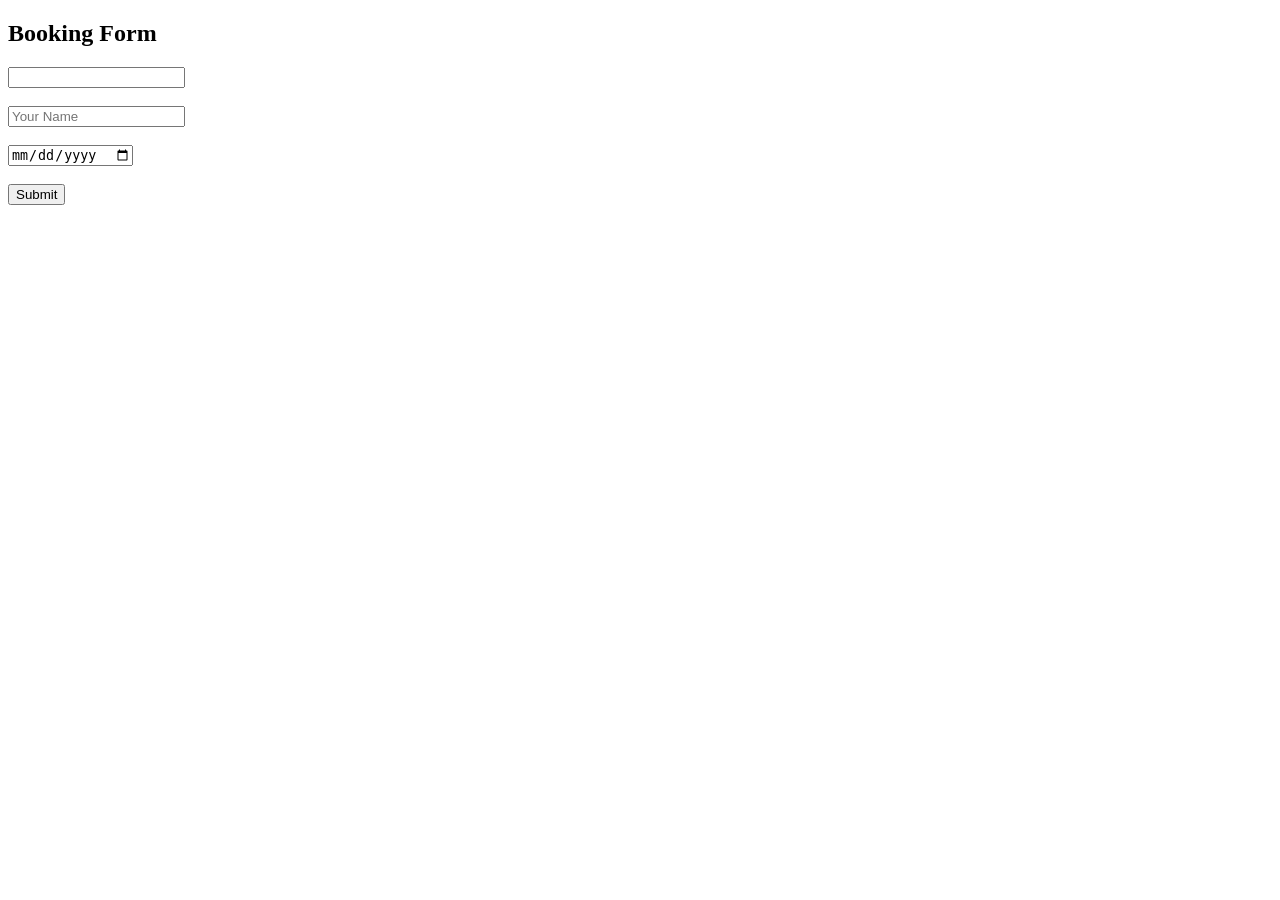
<file: booking.html>
<!DOCTYPE html>
<html>
<head>
<title>Booking</title>
</head>

<body>

<h2>Booking Form</h2>

<input type="text" id="place" readonly><br><br>
<input type="text" id="name" placeholder="Your Name"><br><br>
<input type="date" id="date"><br><br>

<button onclick="submitBooking()">Submit</button>

<p id="msg"></p>

<script src="script.js"></script>
</body>
</html>
</file>
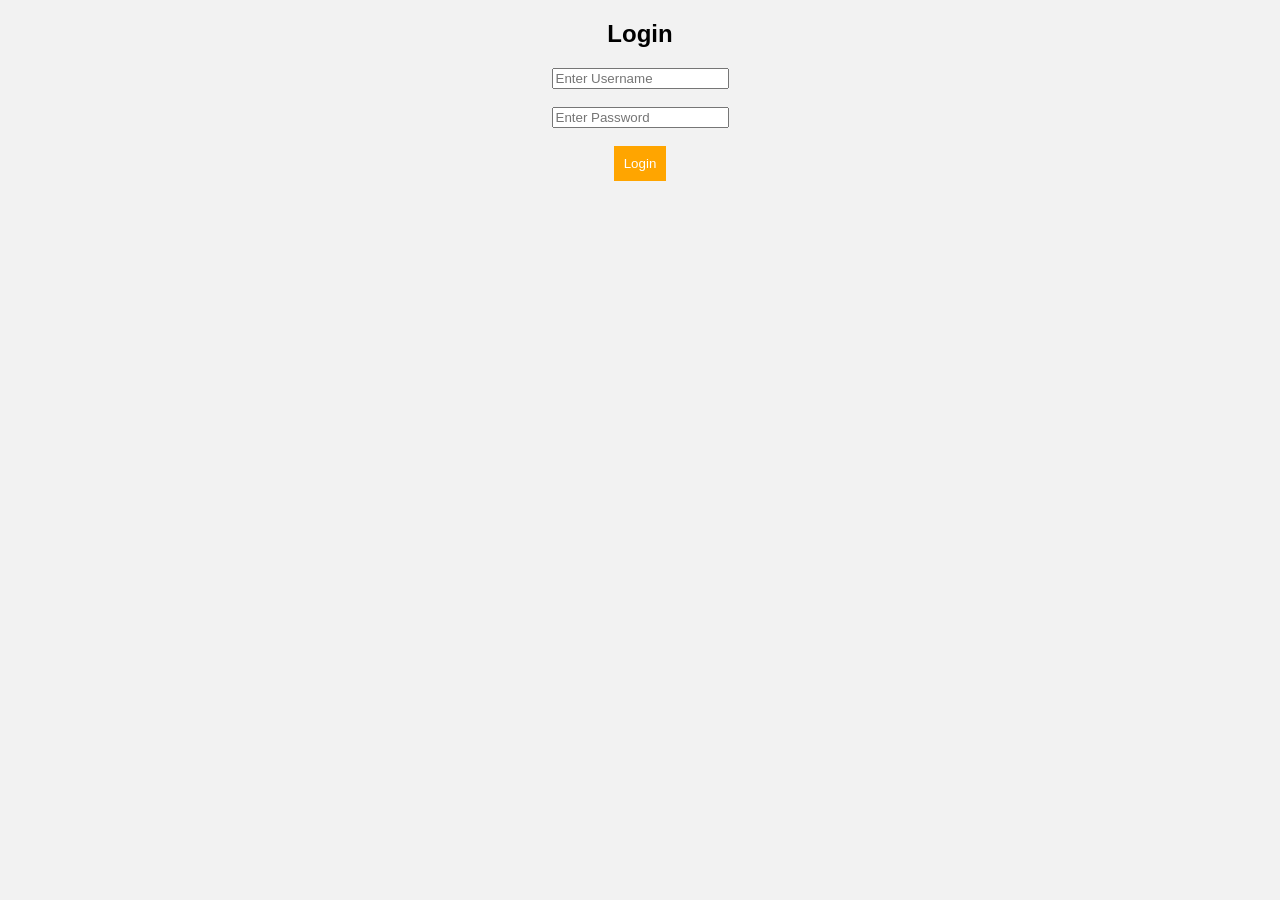
<file: login.html>
<!DOCTYPE html>
<html>
<head>
<title>Login</title>
<link rel="stylesheet" href="style.css">
</head>

<body>

<h2>Login</h2>

<input type="text" id="username" placeholder="Enter Username"><br><br>
<input type="password" id="password" placeholder="Enter Password"><br><br>

<button onclick="login()">Login</button>

<p id="msg"></p>

<script src="script.js"></script>
</body>
</html>
</file>
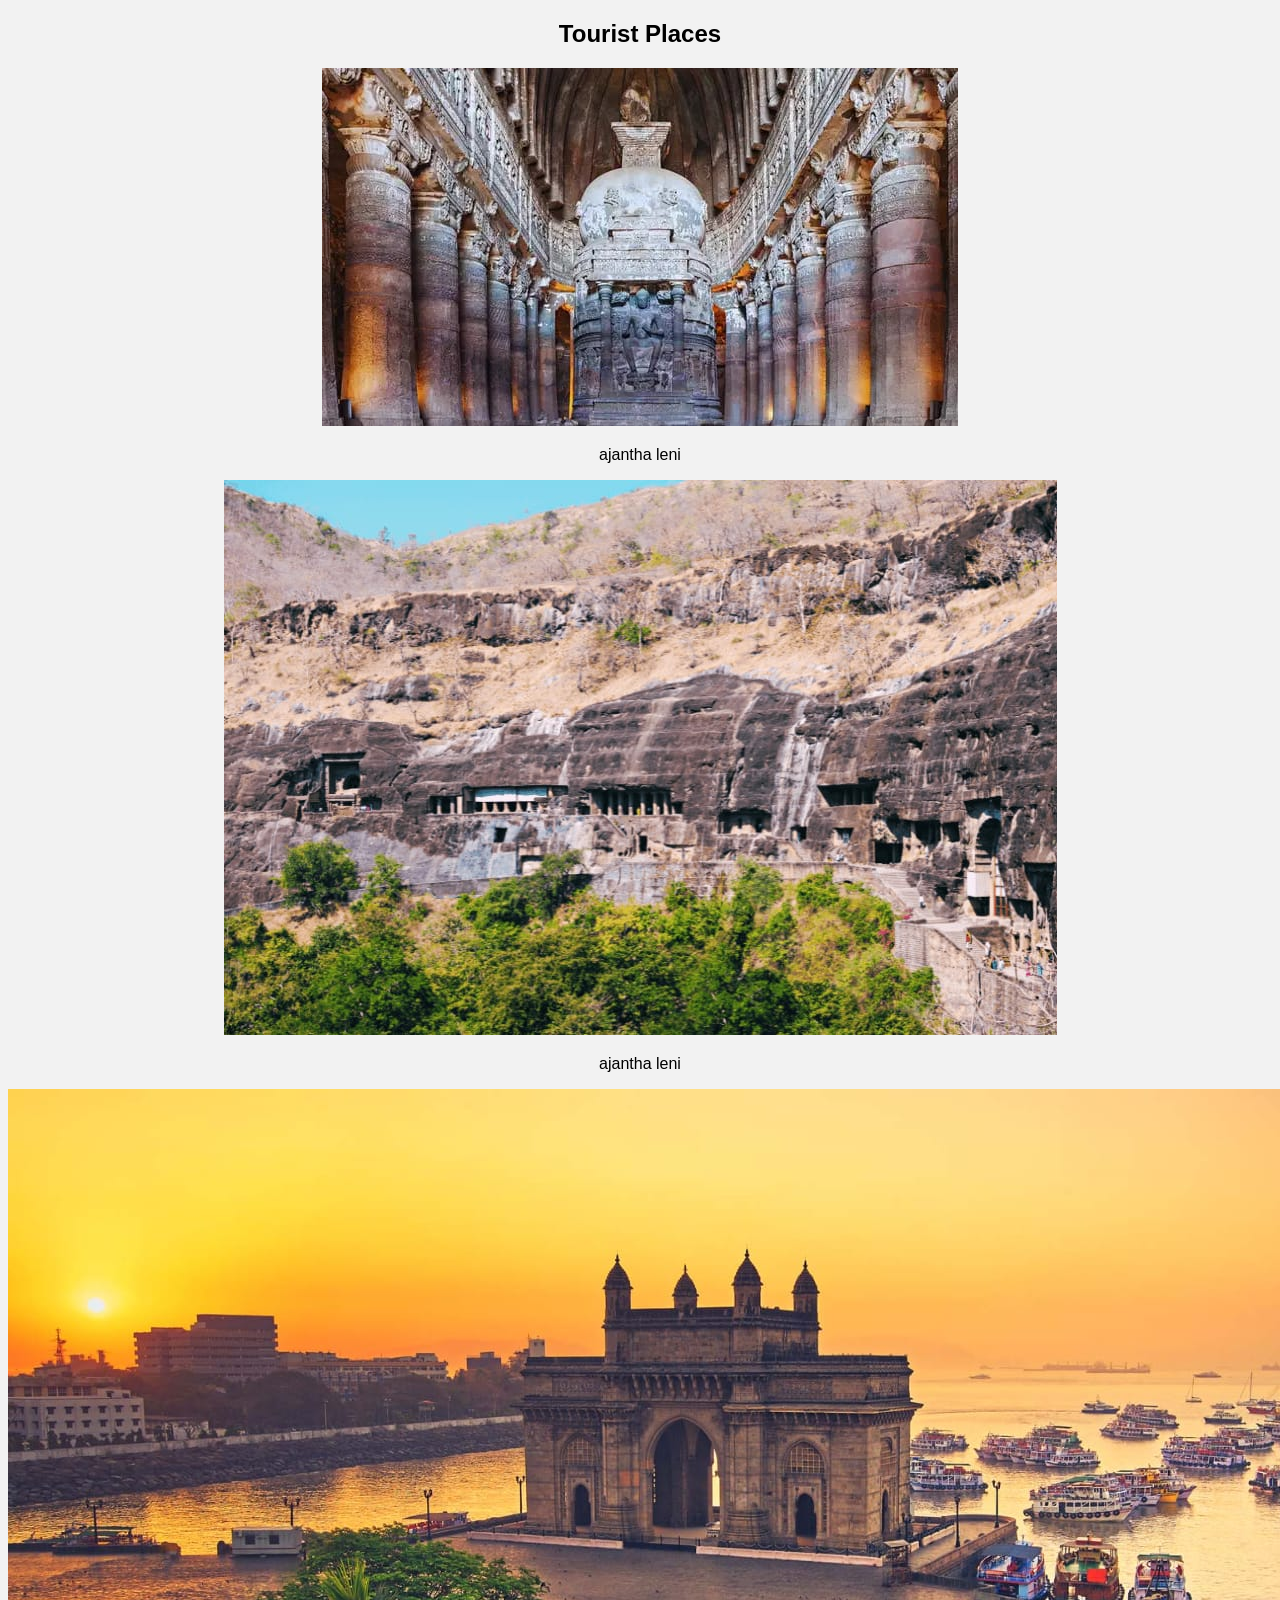
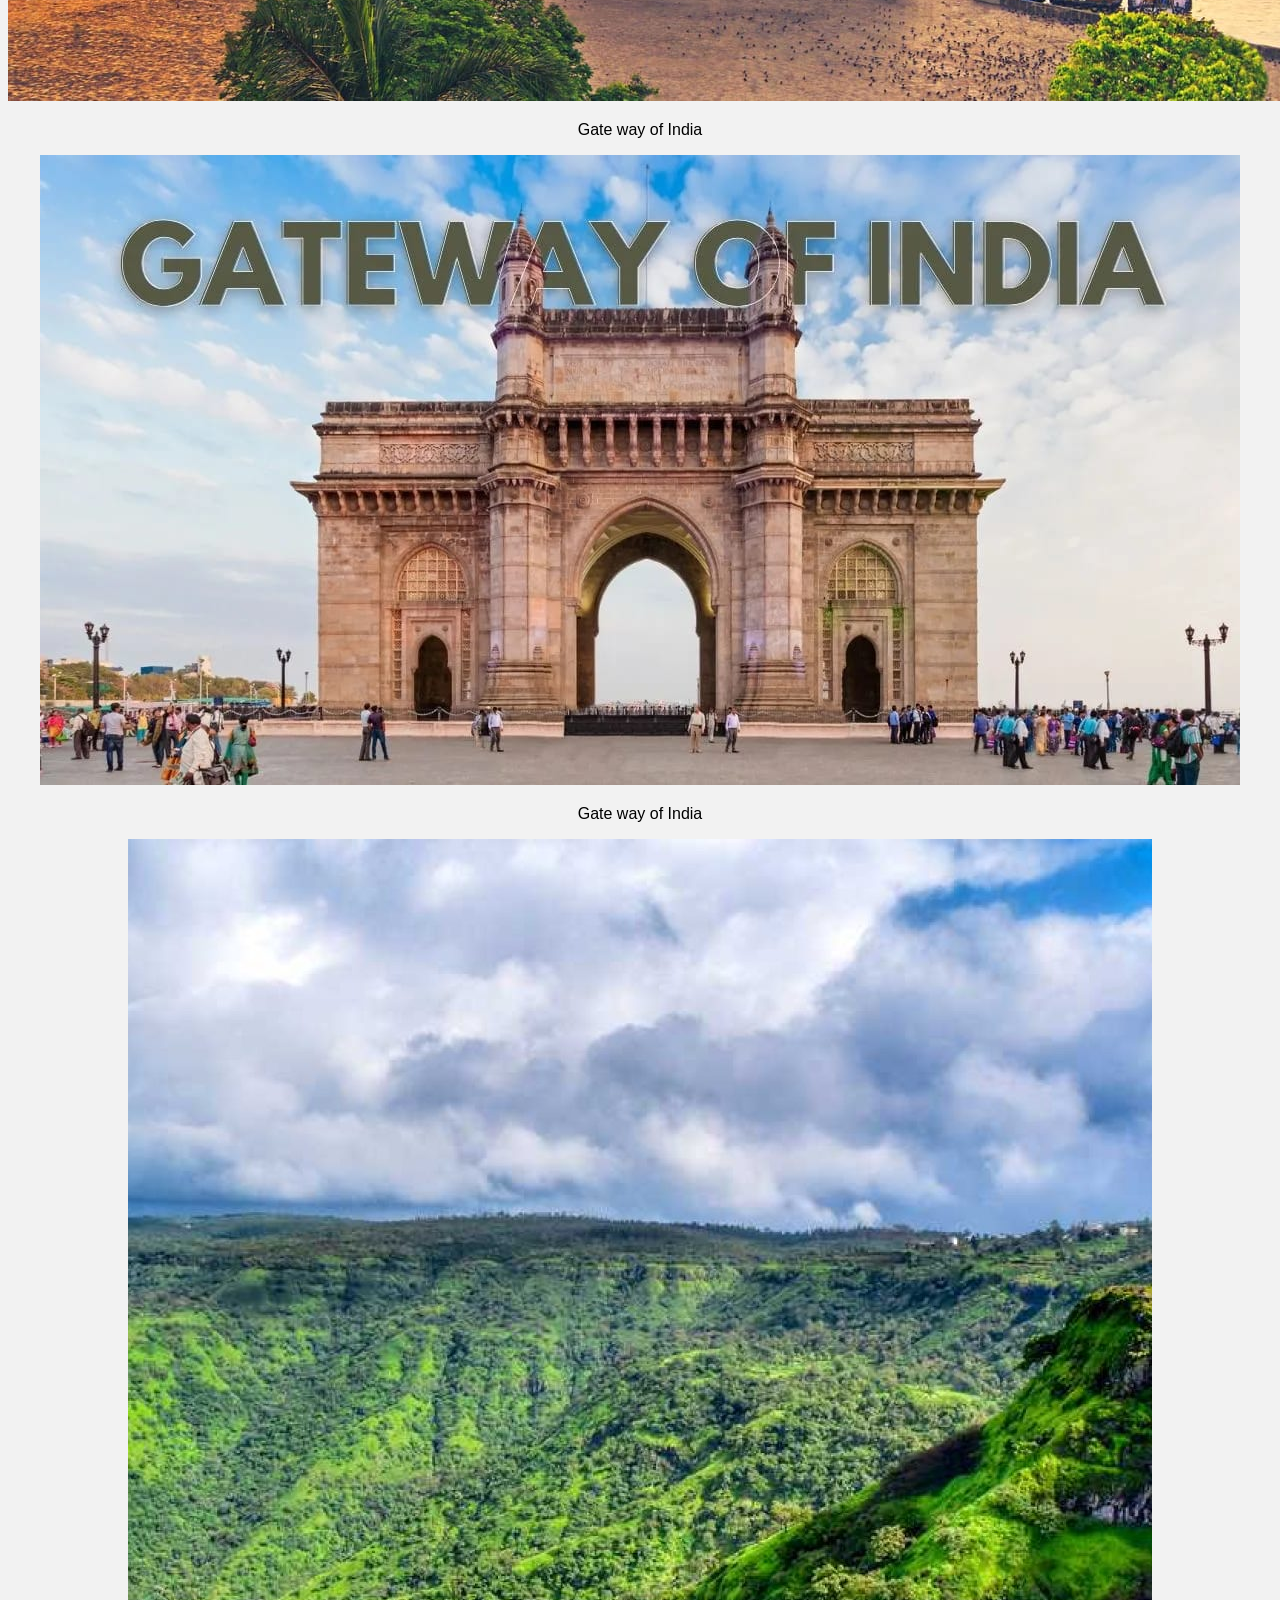
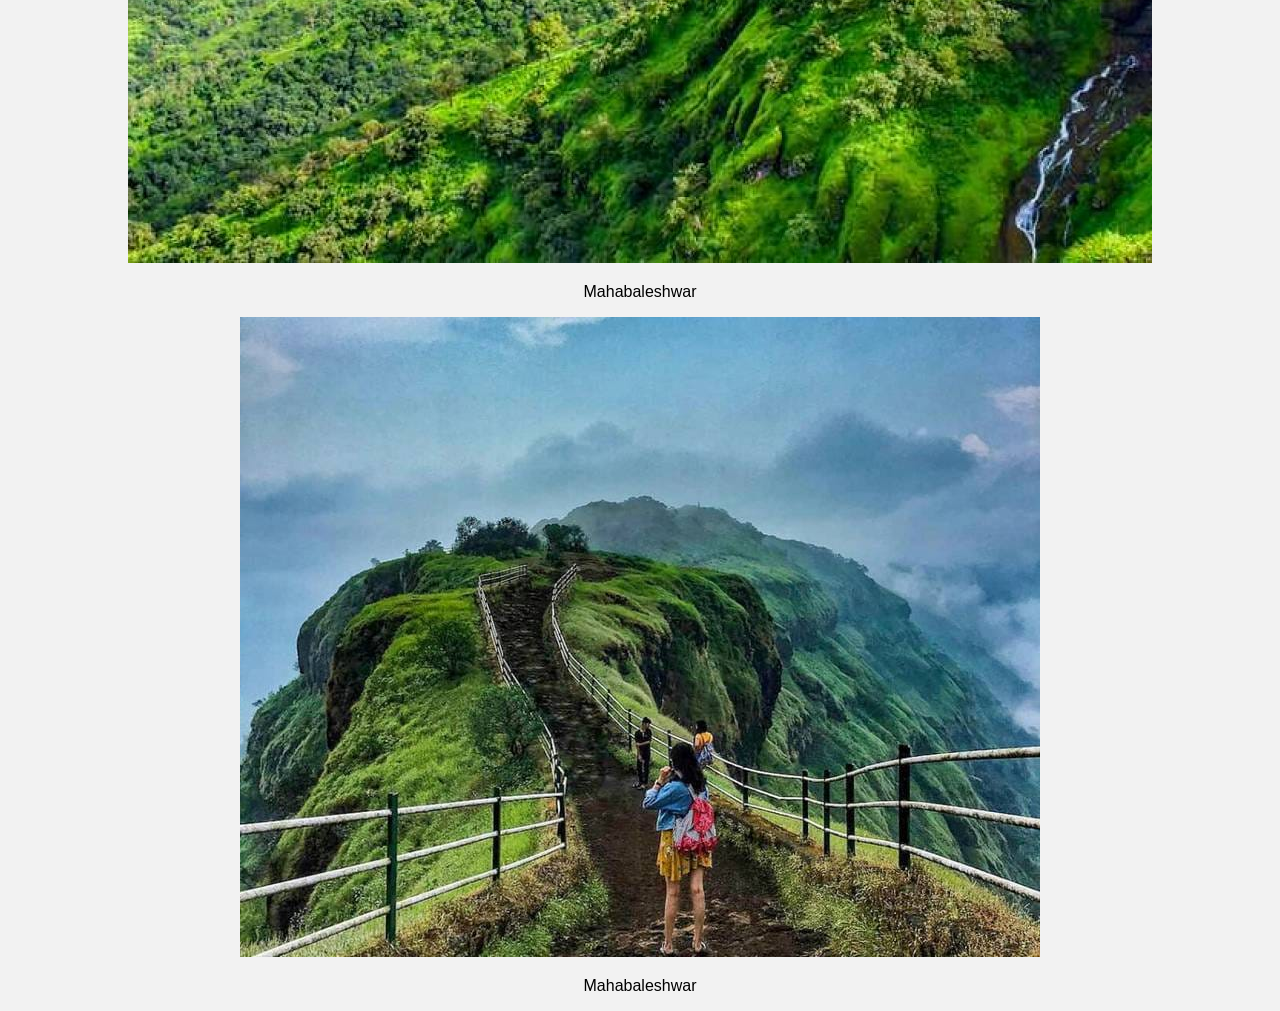
<file: places.html>
<!DOCTYPE html>
<html>
<head>
  <title>Places</title>
  <link rel="stylesheet" href="style.css">
</head>
<body>

<h2>Tourist Places</h2>

<div id="places"></div>

<script src="script.js"></script>
<img src="images/ajantha1.jpeg" alt="ajantha">
<p>ajantha leni</p>
<img src="images/ajantha.jpeg" alt="ajantha">
<p>ajantha leni</p>
<img src="images/GWOI1.jpeg" alt="gate way of India">
<p>Gate way of India</p>
<img src="images/GWOI.jpeg" alt="gate way of india">
<p>Gate way of India</p>
<img src="images/mahabaleshwar1.jpeg" alt="mahabaleshwar">
<p>Mahabaleshwar</p>
<img src="images/mahabaleshwar.jpeg" alt="mahabaleshwar">
<p>Mahabaleshwar</p>



</body>
</html>
</file>
<file: style.css>
body {
    font-family: Arial;
    text-align: center;
    background: #f2f2f2;
}

.container {
    display: flex;
    justify-content: center;
}

.card {
    background: white;
    margin: 10px;
    padding: 10px;
    width: 250px;
    box-shadow: 0 0 10px gray;
}

button {
    background: orange;
    color: white;
    border: none;
    padding: 10px;
}
</file>
